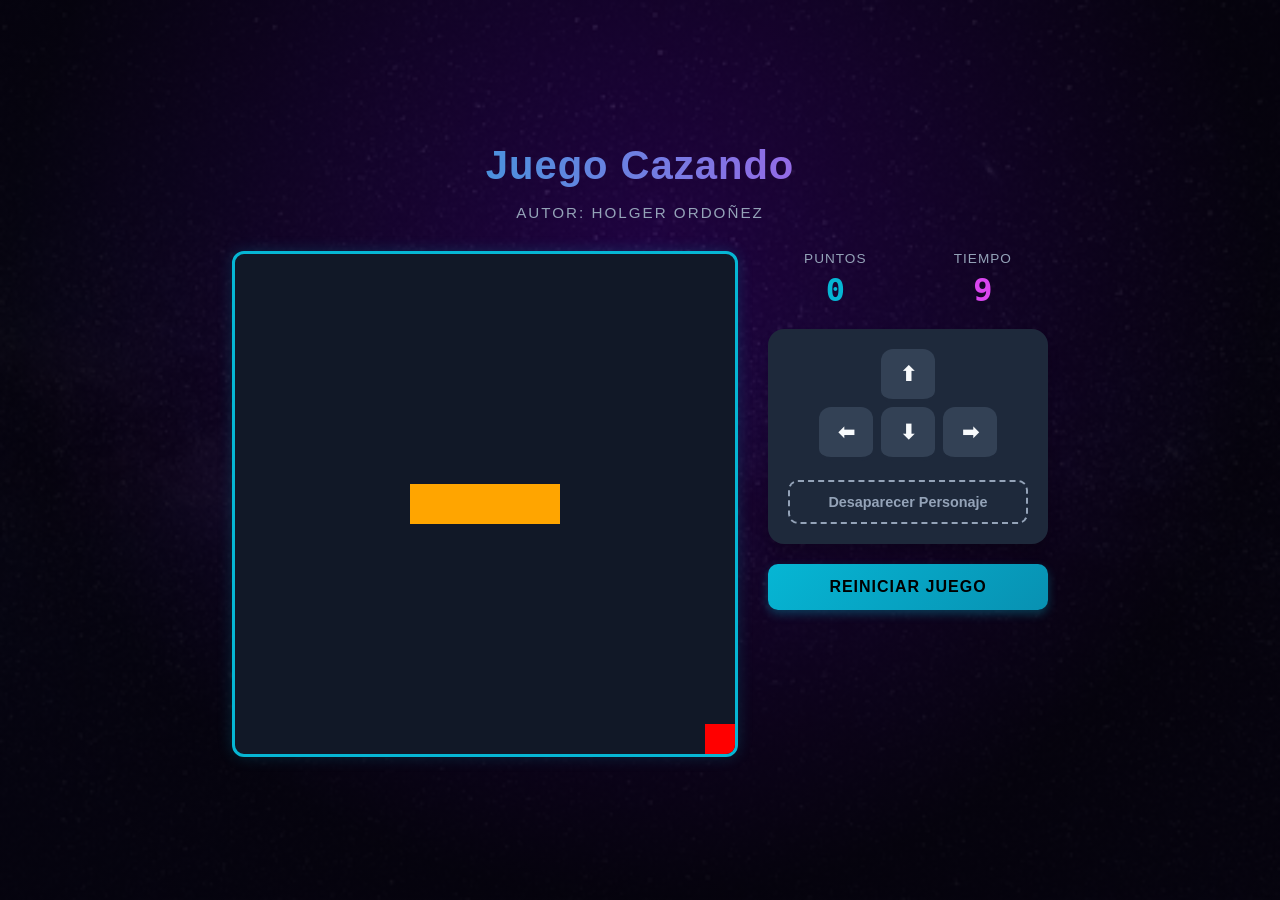
<file: index.html>
<!DOCTYPE html>
<html lang="es">
<head>
  <meta charset="UTF-8">
  <meta name="viewport" content="width=device-width, initial-scale=1.0">
  <title>Juego Cazando</title>
  <link rel="stylesheet" href="cazando.css">
  <script src="utils.js"></script>
</head>
<body onload="iniciarJuego()">

  <div class="main-container">
    <header>
      <h1>Juego Cazando</h1>
      <p class="autor">Autor: Holger Ordoñez</p>
    </header>

    <div class="game-layout">
      <div class="canvas-container">
        <canvas id="areaJuego" width="500" height="500"></canvas>
        <p id="mensaje"></p>
      </div>

      <div class="sidebar">
        <div class="panel stats-panel">
          <div class="stat-box">
            <span class="stat-label">Puntos</span>
            <span id="puntos" class="stat-value">0</span>
          </div>
          <div class="stat-box">
            <span class="stat-label">Tiempo</span>
            <span id="tiempo" class="stat-value">10</span>
          </div>
        </div>

        <div class="controles-wrapper">
          <div class="controles">
            <div class="d-pad-row">
              <button class="btn-arrow" onclick="moverArriba()">⬆</button>
            </div>
            <div class="d-pad-row">
              <button class="btn-arrow" onclick="moverIzquierda()">⬅</button>
              <button class="btn-arrow" onclick="moverAbajo()">⬇</button>
              <button class="btn-arrow" onclick="moverDerecha()">➡</button>
            </div>
          </div>
          
          <button class="btn-action" onclick="desaparecerPersonaje()">Desaparecer Personaje</button>
        </div>

        <div class="panel actions-panel">
          <button class="btn-reset" onclick="reiniciarJuego()">Reiniciar Juego</button>
        </div>
      </div>
    </div>
  </div>

  <script src="cazando.js"></script>
</body>
</html>
</file>
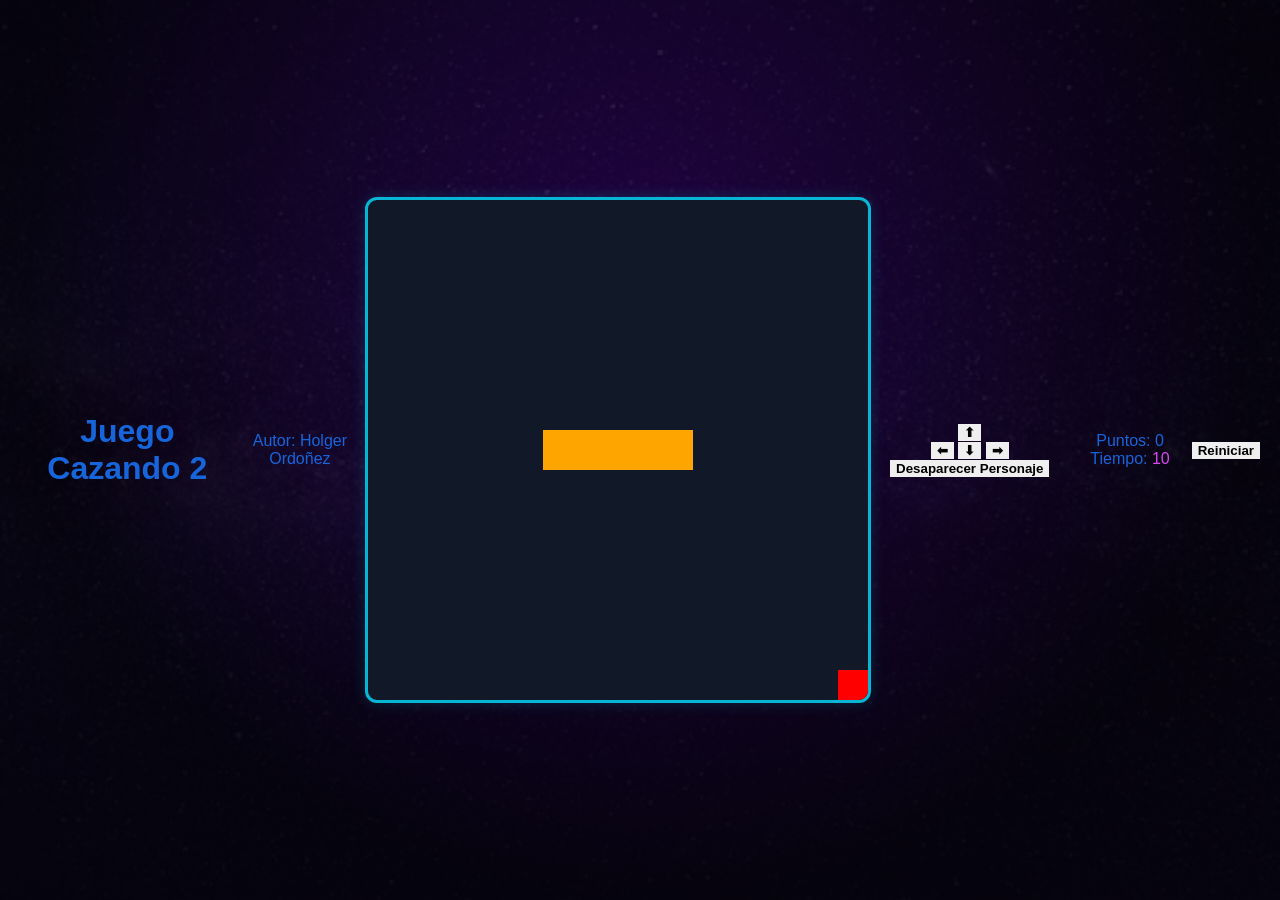
<file: cazando.html>
<!DOCTYPE html>
<html>
<head>
  <title>Juego Cazando</title>
  <link rel="stylesheet" href="cazando.css">
  <script src="utils.js"></script>
</head>
<body onload="iniciarJuego()">

  <h1>Juego Cazando 2</h1>
  <p>Autor: Holger Ordoñez</p>
  <canvas id="areaJuego" width="500" height="500"></canvas>


  <div class="controles">
    <button onclick="moverArriba()">⬆</button>
    <br>
    <button onclick="moverIzquierda()">⬅</button>
    <button onclick="moverAbajo()">⬇</button>
    <button onclick="moverDerecha()">➡</button>
    <button onclick="desaparecerPersonaje()">Desaparecer Personaje</button>
  </div>


  <div class="panel">
    <span>Puntos: <span id="puntos">0</span></span>
    <span>Tiempo: <span id="tiempo">10</span></span>
  </div>

  <div class="panel">
    <button onclick="reiniciarJuego()">Reiniciar</button>
  </div>

  <p id="mensaje"></p>
  <script src="cazando.js"></script>

</body>
</html>
</file>
<file: cazando.css>
/* ==========================================================================
   Variables de Estilo & Reset
   ========================================================================== */
:root {
  --bg-main: #0f172a;        /* Azul oscuro profundo */
  --bg-card: #1e293b;        /* Azul grisáceo para contenedores */
  --neon-cyan: #06b6d4;      /* Cian brillante para destacar */
  --neon-magenta: #d946ef;   /* Magenta para alertas y acentos */
  --text-main: #f8fafc;      /* Blanco roto para textos */
  --text-muted: #94a3b8;     /* Gris para textos secundarios */
  --border-radius: 16px;
  --font-family: 'Segoe UI', Roboto, Helvetica, Arial, sans-serif;
}

body {
  text-align: center;
  font-family: 'Segoe UI', Roboto, Helvetica, Arial, sans-serif;
  
  /* RUTA DE TU IMAGEN */
  background-image:
  radial-gradient(circle at 50% 30%, rgba(36, 0, 70, 0.85) 0%, rgba(5, 2, 12, 0.95) 70%),
  url('fondo.jpg');
  background-size: cover;
  background-position: center;
  background-repeat: no-repeat;
  background-attachment: fixed;
  
  color: #1765db;
  margin: 0;
  padding: 40px 20px;
  display: flex;
  justify-content: center;
  align-items: center;
  min-height: 100vh;
  box-sizing: border-box;
}


/* ==========================================================================
   Estructura Principal (Layout)
   ========================================================================== */
.main-container {
  max-width: 900px;
  width: 100%;
}

header h1 {
  font-size: 2.5rem;
  margin: 0 0 5px 0;
  background: linear-gradient(to right, var(--neon-cyan), var(--neon-magenta));
  -webkit-background-clip: text;
  -webkit-text-fill-color: transparent;
  letter-spacing: 1px;
}

.autor {
  color: var(--text-muted);
  font-size: 0.95rem;
  margin-bottom: 30px;
  text-transform: uppercase;
  letter-spacing: 2px;
}

.game-layout {
  display: flex;
  gap: 30px;
  justify-content: center;
  align-items: flex-start;
  flex-wrap: wrap;
}

/* ==========================================================================
   Área del Lienzo (Canvas)
   ========================================================================== */
canvas {
  background: #111827; /* Fondo del juego ligeramente más oscuro */
  border: 3px solid var(--neon-cyan);
  border-radius: 12px;
  display: block;
  box-shadow: 0 0 15px rgba(6, 182, 212, 0.2);
}

/* ==========================================================================
   Barra Lateral & Paneles
   ========================================================================== */
.sidebar {
  display: flex;
  flex-direction: column;
  gap: 20px;
  min-width: 280px;
}

/* Marcadores de Estadísticas */
.stats-panel {
  display: flex;
  justify-content: space-around;
  gap: 15px;
}

.stat-box {
  display: flex;
  flex-direction: column;
  align-items: center;
}

.stat-label {
  font-size: 0.85rem;
  color: var(--text-muted);
  text-transform: uppercase;
  letter-spacing: 1px;
  margin-bottom: 5px;
}

.stat-value {
  font-size: 2rem;
  font-weight: 800;
  color: var(--neon-cyan);
  font-family: monospace;
}

/* Especial para el tiempo cuando baja */
#tiempo {
  color: var(--neon-magenta);
}

/* ==========================================================================
   Botones y Controles (D-PAD)
   ========================================================================== */
.controles-wrapper {
  background-color: var(--bg-card);
  padding: 20px;
  border-radius: var(--border-radius);
  display: flex;
  flex-direction: column;
  align-items: center;
  gap: 15px;
  box-shadow: 0 10px 15px -3px rgba(0, 0, 0, 0.2);
}

.d-pad-row {
  display: flex;
  justify-content: center;
  gap: 8px;
  margin-bottom: 4px;
}

button {
  font-family: var(--font-family);
  border: none;
  cursor: pointer;
  transition: all 0.2s ease;
  font-weight: bold;
}

/* Botones de dirección (Flechas) */
.btn-arrow {
  width: 54px;
  height: 54px;
  font-size: 20px;
  background-color: #334155;
  color: var(--text-main);
  border-radius: 12px;
  border-bottom: 4px solid #1e293b;
}

.btn-arrow:hover {
  background-color: #475569;
  transform: translateY(-2px);
}

.btn-arrow:active {
  transform: translateY(2px);
  border-bottom-width: 0px;
}

/* Botón de acción (Desaparecer) */
.btn-action {
  width: 100%;
  padding: 12px;
  background-color: transparent;
  border: 2px dashed var(--text-muted);
  color: var(--text-muted);
  border-radius: 10px;
  font-size: 0.9rem;
}

.btn-action:hover {
  border-color: var(--neon-magenta);
  color: var(--neon-magenta);
  background-color: rgba(217, 70, 239, 0.05);
}

/* Botón de Reinicio */
.btn-reset {
  width: 100%;
  padding: 14px;
  background: linear-gradient(135deg, var(--neon-cyan), #0891b2);
  color: #000;
  font-size: 1rem;
  text-transform: uppercase;
  letter-spacing: 1px;
  border-radius: 10px;
  box-shadow: 0 4px 10px rgba(6, 182, 212, 0.3);
}

.btn-reset:hover {
  filter: brightness(1.1);
  box-shadow: 0 6px 15px rgba(6, 182, 212, 0.5);
  transform: translateY(-1px);
}

/* ==========================================================================
   Feedback del Sistema (Mensajes)
   ========================================================================== */
#mensaje {
  position: absolute;
  bottom: 30px;
  left: 50%;
  transform: translateX(-50%);
  width: 80%;
  margin: 0;
  padding: 10px;
  font-size: 1.1rem;
  font-weight: bold;
  color: #ffffff;
  background-color: rgba(217, 70, 239, 0.9);
  border-radius: 8px;
  box-shadow: 0 10px 20px rgba(217, 70, 239, 0.3);
  backdrop-filter: blur(4px);
  /* Se oculta por defecto si está vacío para no romper la estética */
  display: none;
}

/* Clase de CSS dinámica en caso de que decidas meter el texto mediante JS */
#mensaje:not(:empty) {
  display: block;
  animation: popIn 0.3s cubic-bezier(0.175, 0.885, 0.32, 1.275);
}

@keyframes popIn {
  from { transform: translateX(-50%) scale(0.8); opacity: 0; }
  to { transform: translateX(-50%) scale(1); opacity: 1; }
}
</file>
